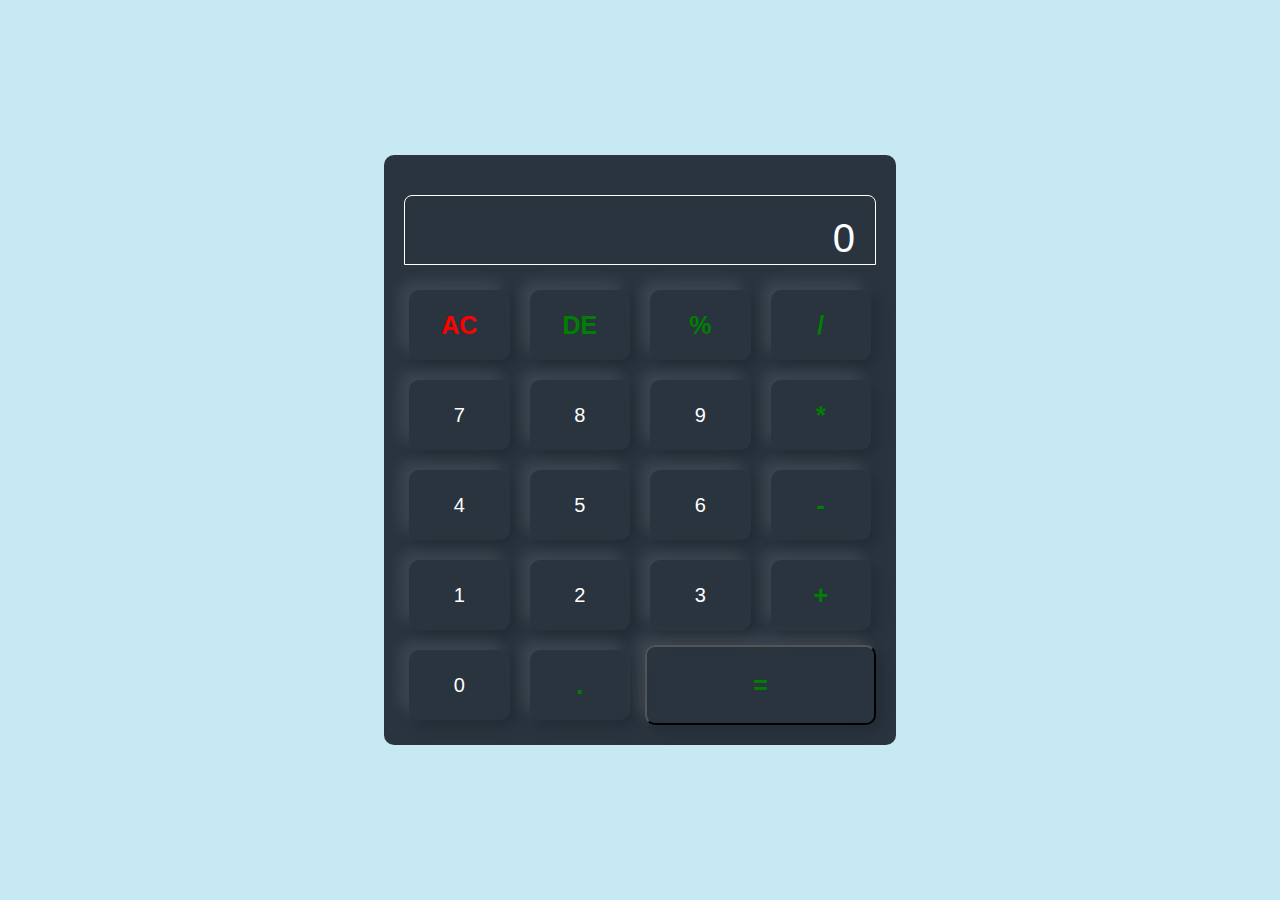
<file: Calculater/index.html>
<!DOCTYPE html>
<html lang="en">
<head>
    <meta charset="UTF-8">
    <meta name="viewport" content="width=device-width, initial-scale=1.0">
    <title>Calculator using js</title>
    <link rel="stylesheet" href="./style.css">
</head>
<body>
    <div class="container">
        <div class="calculator">
            <div class="display">
                <p id="display">0</p>
            </div>
            <div class="buttons" >
                <button id="content-clear" >AC</button>
                <button id="content-textcolor">DE</button>
                <button id="content-textcolor">%</button>
                <button id="content-textcolor">/</button>
                <button id="content">7</button>
                <button id="content">8</button>
                <button id="content">9</button>
                <button id="content-textcolor" >*</button>
                <button id="content">4  </button>
                <button id="content">5 </button>
                <button id="content">6 </button>
                <button id="content-textcolor">- </button>
                <button id="content">1 </button> 
                <button id="content">2 </button>
                <button id="content">3 </button>
                <button id="content-textcolor">+</button>
                <button id="content">0</button>
                <button id="content-textcolor">.</button>      
                <button id="equal-textcolor" >=</button>
            </div>
       </div>
    </div>
    <script src="./app.js"></script>
    
</body>
</html>
</file>
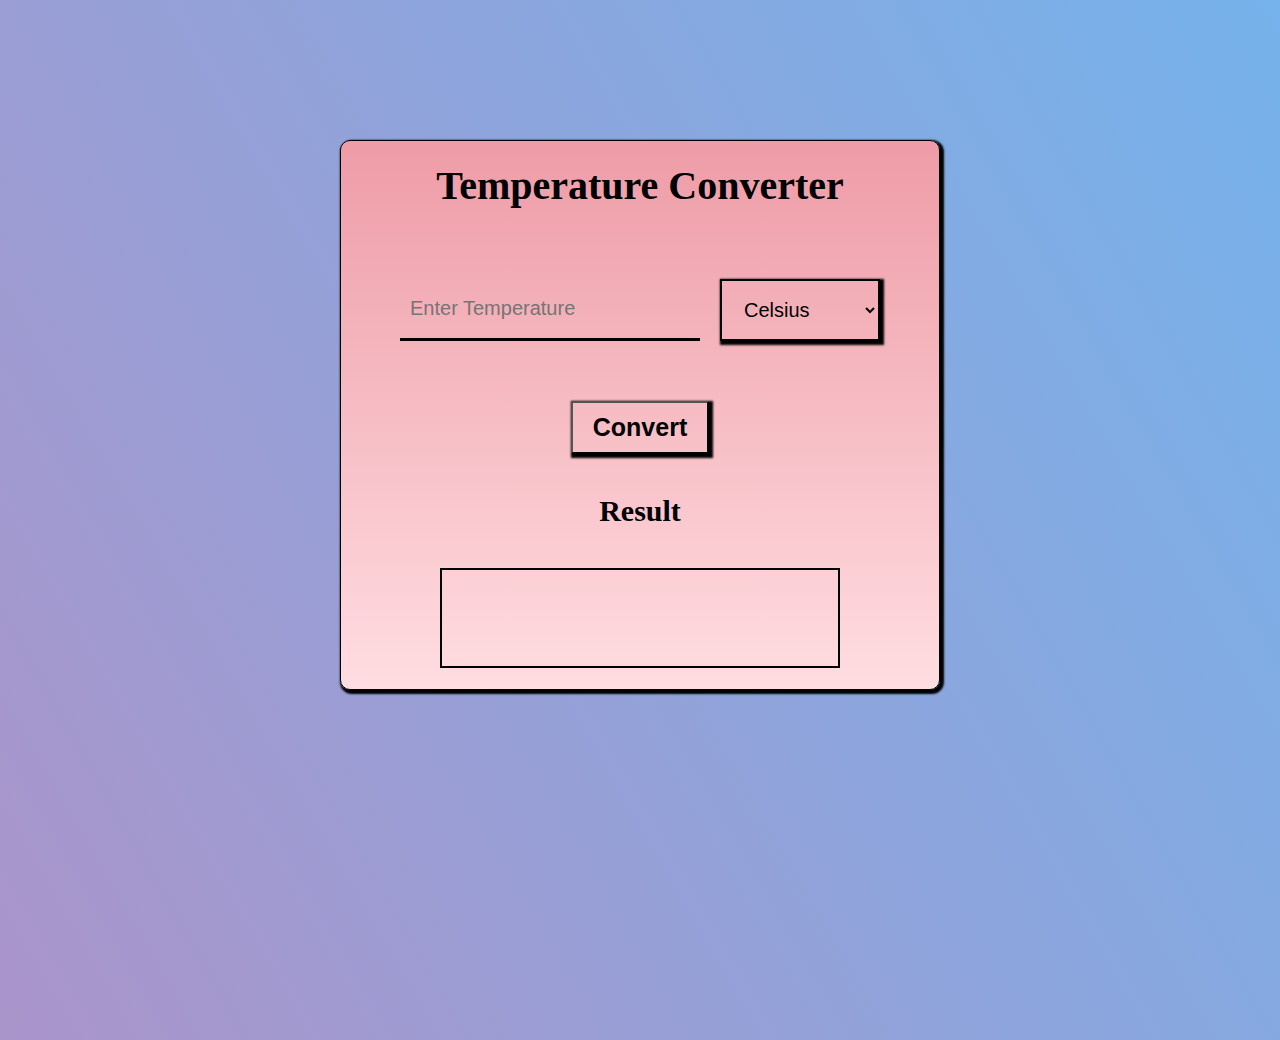
<file: Temperature Converter/index.html>
<!DOCTYPE html>
<html lang="en">
<head>
    <meta charset="UTF-8">
    <meta name="viewport" content="width=device-width, initial-scale=1.0">
    <title>Temperature Converter</title>
    <link rel="stylesheet" href="./style.css">
</head>
<body>
    <div class="containter">
        <h1>Temperature Converter</h1>
        <div class="Content">
        <input type="number" id="num" placeholder="Enter Temperature" required="required">
        <select name="" id="units">
            <option value="celsius">Celsius</option>
            <option value="fahrenheit">Fahrenheit</option>
            <option value="kelvin">Kelvin</option>
        </select>
        </div>
        <button class="button" onclick="convertTemperature()">Convert</button>
        <h2>Result <br></h2>
        <div id="result"></div>
    </div>

    <script src="./app.js"></script>
</body>
</html>
</file>
<file: Calculater/style.css>
*{
    margin:0;
    padding:0;
    font-family: 'Poppins',sans-serif ;
    box-sizing: border-box;
}
@media screen and (min-width: 320px) and (max-width:899px) {
    .container{
        width:100%;
        height:100vh;
        background-color: #c6e9f3;
        display: flex;
        align-items: center;
        justify-content: center;
    }
    .calculator{
       background-color:#29343f;
       padding:20px;
       border-radius:10px;
       width:80%;
       overflow: hidden;
    }
    
    .buttons{
        display: grid;
        grid-template-columns: repeat(4 ,1fr);
        grid-auto-rows:80px;
        width:100%;
        column-gap:10px;
        row-gap:10px; 

    }
    #content{
        background-color: #29343f;
        border:none;
        outline:none;
        color:#fff;
        border-radius:10px;
        box-shadow: -8px -8px 15px rgba(255,255,255,0.1) , 5px 5px 15px rgba(0, 0, 0, 0.2);
        font-size:20px;
        background-color:transparent;
        cursor: pointer;
        margin:5px;

    }

    #content:active{
        background-color:rgb(235, 201, 177);
    }
    #content-textcolor{
        background-color:transparent;
        border:none;
        outline:none;
        color:#fff;
        border-radius:10px;
        box-shadow: -8px -8px 15px rgba(255,255,255,0.1) , 5px 5px 15px rgba(0, 0, 0, 0.2);
        cursor: pointer;
        font-weight: bolder;
        margin:5px;
        font-size:25px;
        font-weight:bolder;
        color:green;

    }
    #content-textcolor:hover{
        background-color:rgb(235, 201, 177);

    }
    .display{
        /* width:100%; */
        margin:20px 0; 
    }
    #display {
        width:100%;
        height:70px;
        background-color: #29343f;
        border:1px solid white;
        color: #fff;
        text-align: right;
        padding-top:15px ;
        padding-right:10px;
        /* flex: 1;  */
        font-size:25px;
     }
    
    #equal-textcolor{
        border-radius:10px;
        box-shadow: -8px -8px 15px rgba(255,255,255,0.1) , 5px 5px 15px rgba(0, 0, 0, 0.2);
        font-size:20px;
        font-weight:bolder;
        color:green;
        background-color:transparent;
        cursor: pointer;
        grid-column: span 2;

        
    }
    #content-clear{
        background-color:transparent;
        border:none;
        outline:none;
        color:#fff;
        border-radius:10px;
        box-shadow: -8px -8px 15px rgba(255,255,255,0.1) , 5px 5px 15px rgba(0, 0, 0, 0.2);
        cursor: pointer;
        font-weight: bolder;
        margin:5px;
        font-size:25px;
        color:red;
    }
    #content-clear:hover{
        background-color:rgb(235, 201, 177);

    }

    
}
@media screen and (min-width:900px) and (max-width:1600px){
    .container{
        width:100vw;
        height:100vh;
        background-color: #c6e9f3;
        display: flex;
        align-items: center;
        justify-content: center;
    }
    .calculator{
        width:40%;
        /* height:0%; */
       background-color:#29343f;
       padding:20px;
       border-radius:10px;
       
    }
    
    .buttons{
        display: grid;
        grid-template-columns: repeat(4 ,1fr);
        grid-auto-rows:80px;
        width:100%;
        column-gap:10px;
        row-gap:10px; 

    }
    #content{
        background-color: #29343f;
        border:none;
        outline:none;
        color:#fff;
        border-radius:10px;
        box-shadow: -8px -8px 15px rgba(255,255,255,0.1) , 5px 5px 15px rgba(0, 0, 0, 0.2);
        font-size:20px;
        background-color:transparent;
        cursor: pointer;
        margin:5px;

    }

    #content:active{
        background-color:rgb(235, 201, 177);
    }
    #content-textcolor{
        background-color:transparent;
        border:none;
        outline:none;
        color:#fff;
        border-radius:10px;
        box-shadow: -8px -8px 15px rgba(255,255,255,0.1) , 5px 5px 15px rgba(0, 0, 0, 0.2);
        cursor: pointer;
        font-weight: bolder;
        margin:5px;
        font-size:25px;
        font-weight:bolder;
        color:green;

    }
    #content-textcolor:hover{
        background-color:rgb(235, 201, 177);

    }
    .display{
        margin:20px 0;
    }
    #display {
        width:100%;
        background-color: #413e3e;
        color: white;
        border-radius: 8px 8px 0 0;
        padding: 20px;
        font-size: 20px;
        height:70px;
        background-color: #29343f;
        border:1px solid white;
        text-align: right;
        font-size:40px;
     }
    
    #equal-textcolor{
        border-radius:10px;
        box-shadow: -8px -8px 15px rgba(255,255,255,0.1) , 5px 5px 15px rgba(0, 0, 0, 0.2);
        font-size:25px;
        font-weight:bolder;
        color:green;
        background-color:transparent;
        cursor: pointer;
        grid-column:span 2;

        
    }
    #content-clear{
        background-color:transparent;
        border:none;
        outline:none;
        color:#fff;
        border-radius:10px;
        box-shadow: -8px -8px 15px rgba(255,255,255,0.1) , 5px 5px 15px rgba(0, 0, 0, 0.2);
        cursor: pointer;
        font-weight: bolder;
        margin:5px;
        font-size:25px;
        color:red;
    }
    #content-clear:hover{
        background-color:rgb(235, 201, 177);

    }

    
}
</file>
<file: Temperature Converter/style.css>
*{
    margin:0;
    padding:0;
    box-sizing: border-box;
}
body{
    background-color: #fff;
    overflow: hidden;
    height:100vh;
    width:100%;
    background-image: linear-gradient(60deg, #ff6596, #60bef8, #d88cff);
    background-repeat:no-repeat ;
    background-size:600% 600%;
    animation: bgAnimatedGradient  50s infinite linear;

}
@keyframes bgAnimatedGradient {
    0%{
        background-position:0 85% ;
    }
    50%{
        background-position: 100% 20%;

    }
    100%{
        background-position: 0% 0%;
    }
    
}

.containter{
    display: flex;
    flex-direction: column;
    align-items: center;
    justify-content: center; 
    width:600px;
    height:550px;
    background-image:linear-gradient( #EE9CA7 , #FFDDE1);
    border:1px solid black;
    border-radius:10px;
    box-shadow: 2px 2px 2px 2px black;
    margin: 140px auto;
    /* text-align: center; */
    gap:40px;

}
h1{
    font-size:40px;
    color:black;
    font-weight:bolder;
}
.Content{
    margin-top:30px;
    display: flex;
    gap:20px;
}
.button{
    margin-top:20px;
    padding:10px 20px;
    font-size:25px;
    font-weight:bold;
    box-shadow: 2px 2px 2px 2px black;
    cursor: pointer;
    background-color:transparent;

}
input{
    font-size:20px;
    background-color:transparent;
    border:none;
    border-bottom:3px solid black;
    width:300px;
    padding:15px 10px;

}

select{
    width:160px;
    padding:17px 18px;
    background-color: transparent;
    border:2px solid black;
    box-shadow: 2px 2px 2px 2px black;
    font-size:20px;
    font-weight:500px;
}
h2{
    font-size:30px;
    color:black;
}
#result{
    width:400px;
    height:100px;
    font-size:25px;
    background-color:transparent;
    border:2px solid black;
    color:black;
    font-weight:bolder ;
}
@media screen and (min-width:355px) and (max-width:547px) {
    .containter{
        width:350px;
        height:550px;
        margin:140px auto;
    
    }
    h1{
        text-align: center;
        font-size:25px;
        font-weight:bolder;
    }
    h2{
        font-size:20px;
        color:black;
    }
    .button{
        margin-top:15px;
        padding:10px 15px;
    
    }
    input{
        width:159px;
        font-size:17px;
    
    }
    select{
        width:140px;
        font-size:15px;
        font-weight: bold;
    }
    #result{
        width:300px;
        margin-bottom:40px;
        height:100px;
        font-size:20px;
        background-color:transparent;
    }
   
    
}
</file>
